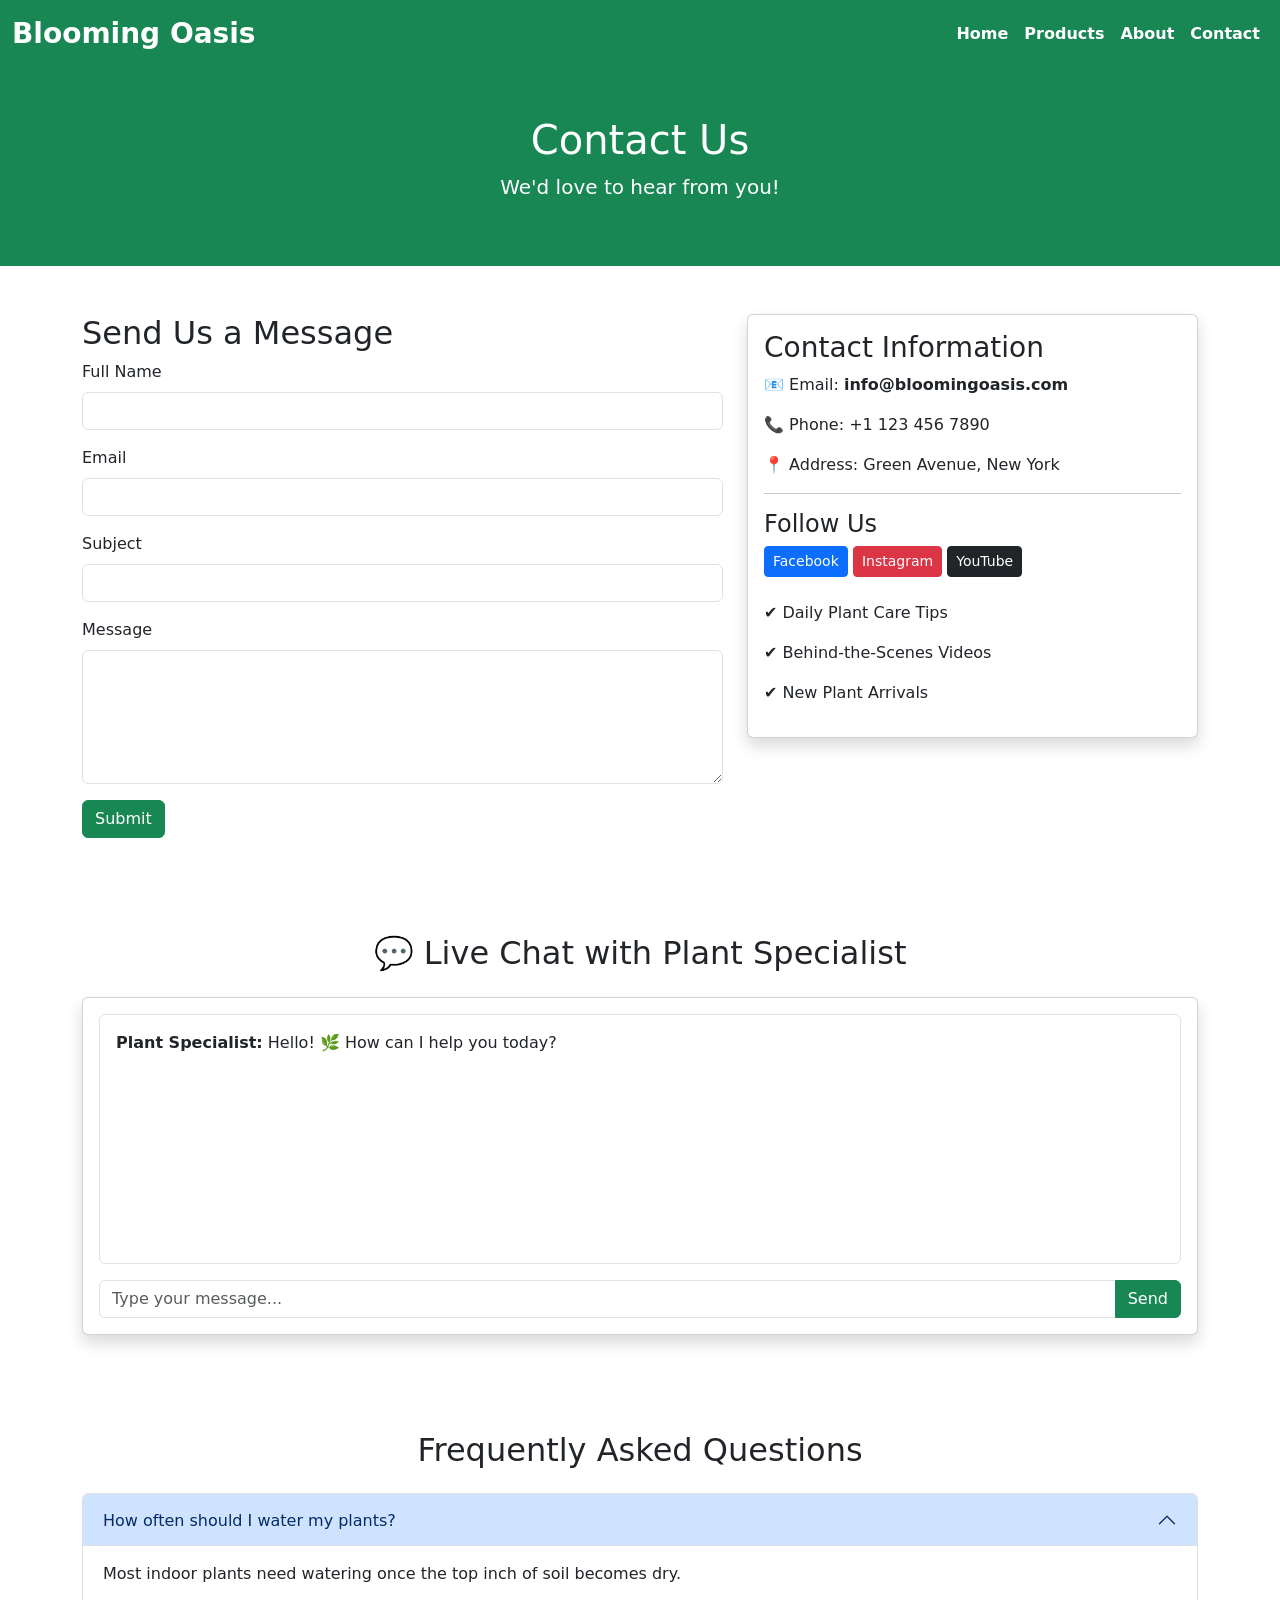
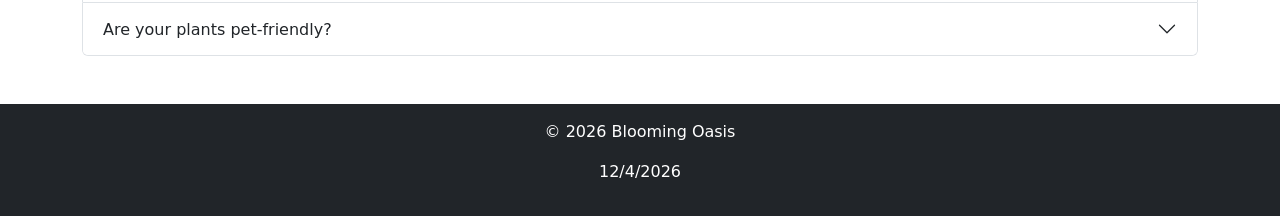
<file: contact.html>
<!DOCTYPE html>
<html lang="en">

<head>
    <meta charset="UTF-8">
    <meta name="viewport" content="width=device-width, initial-scale=1.0">
    <title>Blooming Oasis | Contact Us</title>

    <!-- Bootstrap 5 -->
    <link href="https://cdn.jsdelivr.net/npm/bootstrap@5.3.3/dist/css/bootstrap.min.css" rel="stylesheet">

    <!-- External CSS -->
    <link rel="stylesheet" href="style.css">

</head>

<body>

    <!-- Navigation -->

    <nav class="navbar navbar-expand-lg navbar-dark bg-success sticky-top">

        <div class="container-fluid">

            <a class="navbar-brand fw-bold" href="index.html">
                Blooming Oasis
            </a>

            <button class="navbar-toggler" data-bs-toggle="collapse" data-bs-target="#menu">

                <span class="navbar-toggler-icon"></span>

            </button>

            <div class="collapse navbar-collapse" id="menu">

                <ul class="navbar-nav ms-auto">

                    <li class="nav-item">
                        <a class="nav-link" target="_blank" href="index.html">Home</a>
                    </li>

                    <li class="nav-item">
                        <a class="nav-link" target="_blank" href="products.html">Products</a>
                    </li>

                    <li class="nav-item">
                        <a class="nav-link" target="_blank" href="about.html">About</a>
                    </li>

                    <li class="nav-item">
                        <a class="nav-link active" target="_blank" href="contact.html">Contact</a>
                    </li>

                </ul>

            </div>

        </div>

    </nav>

    <!-- Header -->

    <section class="bg-success text-white text-center py-5">

        <div class="container">

            <h1>Contact Us</h1>

            <p class="lead">
                We'd love to hear from you!
            </p>

        </div>

    </section>

    <!-- Contact Form -->

    <section class="container py-5">

        <div class="row">

            <div class="col-lg-7">

                <h2>Send Us a Message</h2>

                <form onsubmit="alert('from submit successfully')">

                    <div class="mb-3">

                        <label class="form-label">Full Name</label>

                        <input type="text" class="form-control" required>

                    </div>

                    <div class="mb-3">

                        <label class="form-label">Email</label>

                        <input type="email" class="form-control" required>

                    </div>

                    <div class="mb-3">

                        <label class="form-label">Subject</label>

                        <input type="text" class="form-control" required>

                    </div>

                    <div class="mb-3">

                        <label class="form-label">Message</label>

                        <textarea class="form-control" rows="5" required></textarea>

                    </div>

                    <button type="submit" class="btn btn-success">

                        Submit

                    </button>

                </form>

            </div>

            <!-- Contact Information -->

            <div class="col-lg-5">

                <div class="card shadow">

                    <div class="card-body">

                        <h3>Contact Information</h3>

                        <p>

                            📧 Email:
                            <strong>
                                info@bloomingoasis.com
                            </strong>

                        </p>

                        <p>

                            📞 Phone:
                            +1 123 456 7890

                        </p>

                        <p>

                            📍 Address:
                            Green Avenue, New York

                        </p>

                        <hr>

                        <h4>Follow Us</h4>

                        <a href="https://facebook.com" target="_blank" class="btn btn-primary btn-sm mb-2">

                            Facebook

                        </a>

                        <a href="https://instagram.com" target="_blank" class="btn btn-danger btn-sm mb-2">

                            Instagram

                        </a>

                        <a href="https://youtube.com" target="_blank" class="btn btn-dark btn-sm mb-2">

                            YouTube

                        </a>

                        <p class="mt-3">

                            ✔ Daily Plant Care Tips

                        </p>

                        <p>

                            ✔ Behind-the-Scenes Videos

                        </p>

                        <p>

                            ✔ New Plant Arrivals

                        </p>

                    </div>

                </div>

            </div>

        </div>

    </section>

    <!-- Live Chat -->

    <section class="container py-5">

        <h2 class="text-center mb-4">

            💬 Live Chat with Plant Specialist

        </h2>

        <div class="card shadow">

            <div class="card-body">

                <div id="chatBox" class="border rounded p-3 mb-3" style="height:250px;overflow:auto;">

                    <p>

                        <b>Plant Specialist:</b>

                        Hello! 🌿
                        How can I help you today?

                    </p>

                </div>

                <div class="input-group">

                    <input type="text" id="chatInput" class="form-control" placeholder="Type your message...">

                    <button class="btn btn-success" onclick="sendMessage()">

                        Send

                    </button>

                </div>

            </div>

        </div>

    </section>

    <!-- FAQ -->

    <section class="container py-5">

        <h2 class="text-center">

            Frequently Asked Questions

        </h2>

        <div class="accordion mt-4">

            <div class="accordion-item">

                <h2 class="accordion-header">

                    <button class="accordion-button" data-bs-toggle="collapse" data-bs-target="#faq1">

                        How often should I water my plants?

                    </button>

                </h2>

                <div id="faq1" class="accordion-collapse collapse show">

                    <div class="accordion-body">

                        Most indoor plants need watering once
                        the top inch of soil becomes dry.

                    </div>

                </div>

            </div>

            <div class="accordion-item">

                <h2 class="accordion-header">

                    <button class="accordion-button collapsed" data-bs-toggle="collapse" data-bs-target="#faq2">

                        Are your plants pet-friendly?

                    </button>

                </h2>

                <div id="faq2" class="accordion-collapse collapse">

                    <div class="accordion-body">

                        Some are pet-safe while others are toxic.
                        Please read each product description carefully.

                    </div>

                </div>

            </div>

        </div>

    </section>

    <!-- Footer -->

    <footer class="bg-dark text-white text-center p-3">

        <p>

            © 2026 Blooming Oasis

        </p>
        <p id="date-time"></p>


    </footer>

    <!-- External JavaScript -->

    <script src="main.js"></script>

    <script src="https://cdn.jsdelivr.net/npm/bootstrap@5.3.3/dist/js/bootstrap.bundle.min.js"></script>

</body>

</html>
</file>
<file: style.css>
---General Styles---


body{
    font-family: Arial, Helvetica, sans-serif;
    background:#f8f9fa;
    color:#333;
}


---Navbar---


.navbar{
    width:100%;
}

.navbar-brand{
    font-size:28px;
    font-weight:bold;
}

.navbar-nav .nav-link{
    color:white !important;
    font-weight:600;
    padding:10px 18px;
    transition:.4s;
}

.navbar-nav .nav-link:hover{
    background:#ffffff;
    color:#198754 !important;
    border-radius:8px;
}


---Hero---


.hero{
    background:#eaf7ea;
    padding:80px 0;
}


---Cards---


.card{
    transition:.4s;
}

.card:hover{
    transform:translateY(-8px);
    box-shadow:0 10px 20px rgba(0,0,0,.2);
}


---Images---


img{
    transition:.5s;
}

img:hover{
    transform:scale(1.04);
}


---Buttons---

.btn-success{
    transition:.3s;
}

.btn-success:hover{
    transform:scale(1.05);
}


---Plant Matchmaker---


#result{
    font-weight:bold;
    font-size:22px;
    color:#198754;
    margin-top:20px;
}


---Contact Form---


form{
    background:white;
    padding:25px;
    border-radius:10px;
    box-shadow:0 0 10px rgba(0,0,0,.1);
}


---Chat Box---


#chatBox{
    background:#f5fff5;
}


---Footer---


footer{
    margin-top:40px;
}


---Team List---


.team-list{
    list-style:none;
    padding:0;
    width:300px;
    margin:auto;
}

.team-list li{

    background:#198754;
    color:white;

    margin:10px 0;
    padding:12px;

    border:2px solid darkgreen;

    border-radius:10px;

    transition:.3s;

    cursor:pointer;
}

.team-list li:hover{

    background:white;

    color:#198754;

    border:2px solid #198754;

    transform:translateX(10px);

}


---Gallery---


.gallery img{

    border-radius:10px;

}


---Accordion---


.accordion-button{

    font-weight:bold;

}


---Tables---

table th{

    background:#198754;
    color:white;

}


---Product Options---


select{

    margin-bottom:15px;

}


---Social Buttons---


.btn-primary:hover{

    background:#0d6efd;

}

.btn-danger:hover{

    background:#dc3545;

}

.btn-dark:hover{

    background:#000;

}






-- Responsive --


@media(max-width:768px){

.hero{

padding:40px 20px;

}

.team-list{

width:100%;

}

.navbar-brand{

font-size:22px;

}

}
</file>
